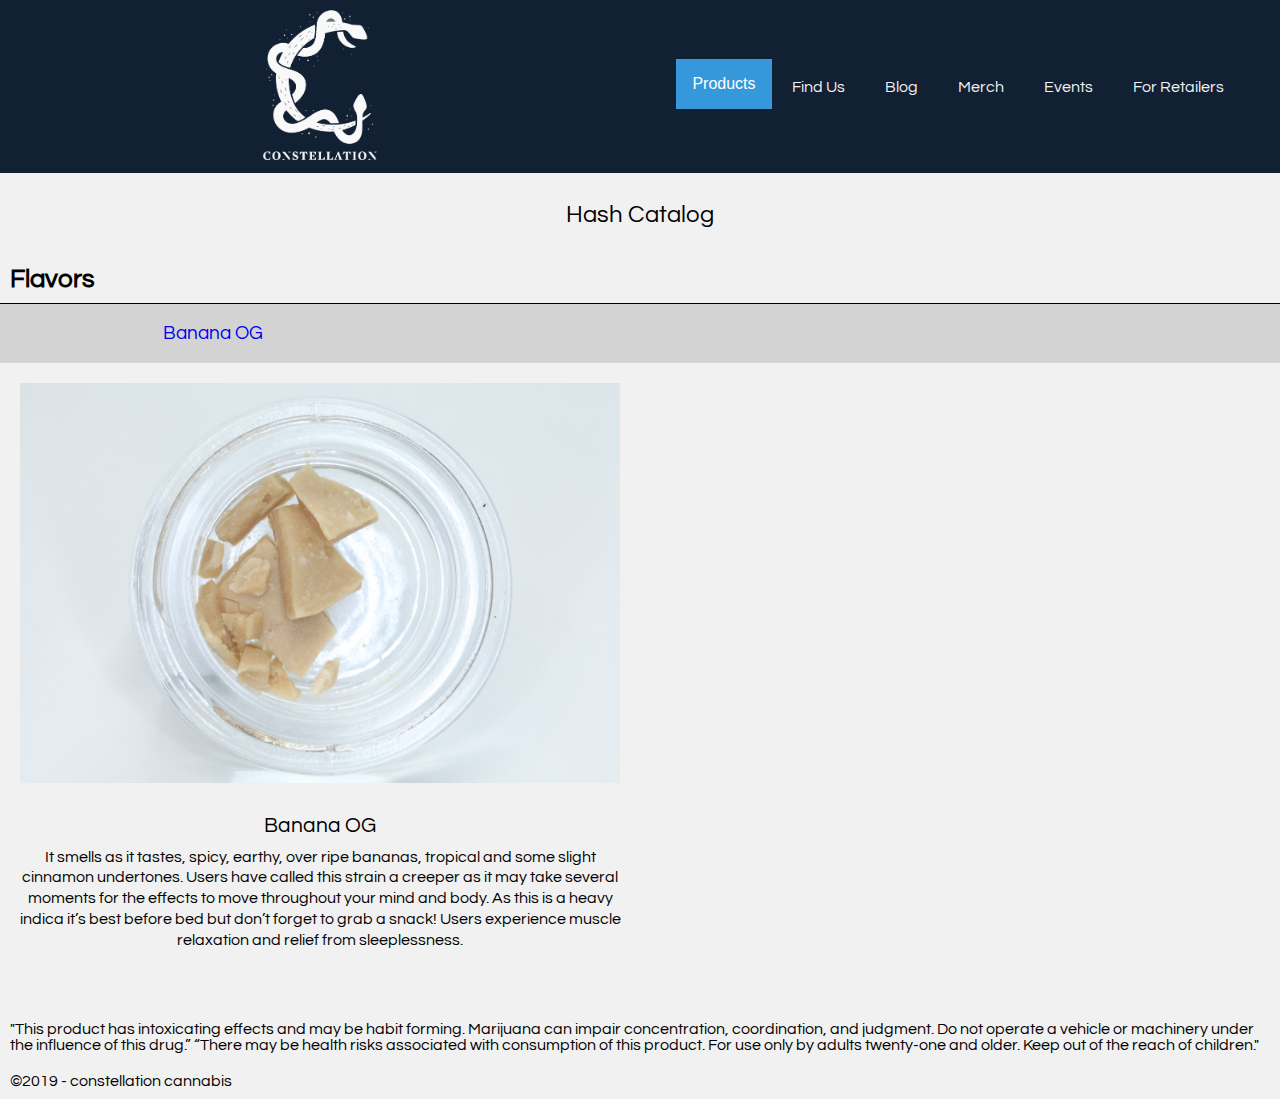
<file: hash.html>
<!DOCTYPE html>
<html lang="en">
<head>
    <meta charset="UTF-8">
    <meta name="viewport" content="width=device-width, initial-scale=1.0">
    <meta http-equiv="X-UA-Compatible" content="ie=edge">
    <link rel="icon" href="./assets/images/icon.png">
    <link href="https://fonts.googleapis.com/css?family=Assistant|Questrial" rel="stylesheet">
    <link href="https://fonts.googleapis.com/css?family=Assistant|Kalam" rel="stylesheet">
    <link rel="stylesheet" href="./assets/css/reset.css">
    <link rel="stylesheet" href="./assets/css/hash.css">
    <title>Constellation</title>
</head>
<body>
    
<div id="myNav" class="overlay">
  <a href="javascript:void(0)" class="closebtn" onclick="closeNav()">&times;</a>
  <div class="overlay-content">
        <div class="dropdown">
                <button onclick="overlayDrop()" class="dropbtn">Products</button>
                <div id="overlayDropdown" class="dropdown-content">
                    <a href="straincatalog.html">Flower</a>
                    <a href="prerolls.html">Prerolls</a>
                    <a href="hash.html">Hash</a>
                    <a href="vape.html">Vape Pens</a>
                </div>
            </div>  
    <a href="findus.html">Find Us</a>
    <a href="#">Blog</a>
    <a href="https://www.snakeswag.com" target="_blank">Merch</a>
    <a href="#">Events</a>
    <a href="retailers.html">For Retailers</a>
  </div>
</div>
<div class="container">
    <header class="header">
        <div class="logo">
            <a href="index.html">
                <img src="./assets/images/logo.png" alt="logo">
            </a>
        </div>
        
        <nav class="nav">
            <ul class="desktop-nav">
                    <div class="dropdown">
                            <button onclick="myFunction()" class="dropbtn">Products</button>
                            <div id="myDropdown" class="dropdown-content">
                                <a href="straincatalog.html">Flower</a>
                                <a href="prerolls.html">Prerolls</a>
                                <a href="hash.html">Hash</a>
                                <a href="vape.html">Vape Pens</a>
                            </div>
                        </div>  
                <li><a href="findus.html">Find Us</a></li>
                <li><a href="">Blog</a></li>
                <li><a href="https://www.snakeswag.com" target="_blank">Merch</a></li>
                <li>  <a href="#">Events</a></li>
                <li> <a href="retailers.html">For Retailers</a></li>
            </ul>

            <img src="./assets/images/menu-button.png" alt="" height="50px" class="menuButton">
        </nav>
      
    </header>

    <div class="strain-catalog">
        <h1>Hash Catalog</h1>
        <div class="catalog-catagories">
                <h2>Flavors</h2>
            <div class="hash-strain-catagory">   
                <ul class="hash-strain-catagory-list">
                   
                    <li><a href="#bananaOg">Banana OG</a></li>
                </ul>
            </div>
        </div>
    </div>

    <div class="container">
        <div class="catalog-grid">

            <div class="catalog-item" id="bananaOg">
                <div class="catalog-img">
                    <img src="./assets/images/hashimages/bananaOG_rosin.jpg" alt="hash-picture">
                </div>
                <div class="catalog-card">
                    <h3 class="strain-name">Banana OG</h3>      
                    <p class="description">
                        It smells as it tastes, spicy, earthy, over ripe bananas, 
                        tropical and some slight cinnamon undertones. Users have called 
                        this strain a creeper as it may take several moments for the 
                        effects to move throughout your mind and body. As this is a heavy
                            indica it’s best before bed but don’t forget to grab a snack! 
                            Users experience muscle relaxation and relief from sleeplessness.
                    </p>
                </div>
            </div>
        
        </div>
    </div>

    <footer>    
        <p>
            "This product has intoxicating effects and may be habit forming. 
            Marijuana can impair concentration, coordination, and judgment. 
            Do not operate a vehicle or machinery under the influence of this 
            drug.” “There may be health risks associated with consumption of 
            this product. For use only by adults twenty-one and older. 
            Keep out of the reach of children."
        </p>
        <p>&copy;2019 - constellation cannabis</p>
    </footer>

</div>
<script src="./assets/js/index.js"></script>
</body>
</html>
</file>
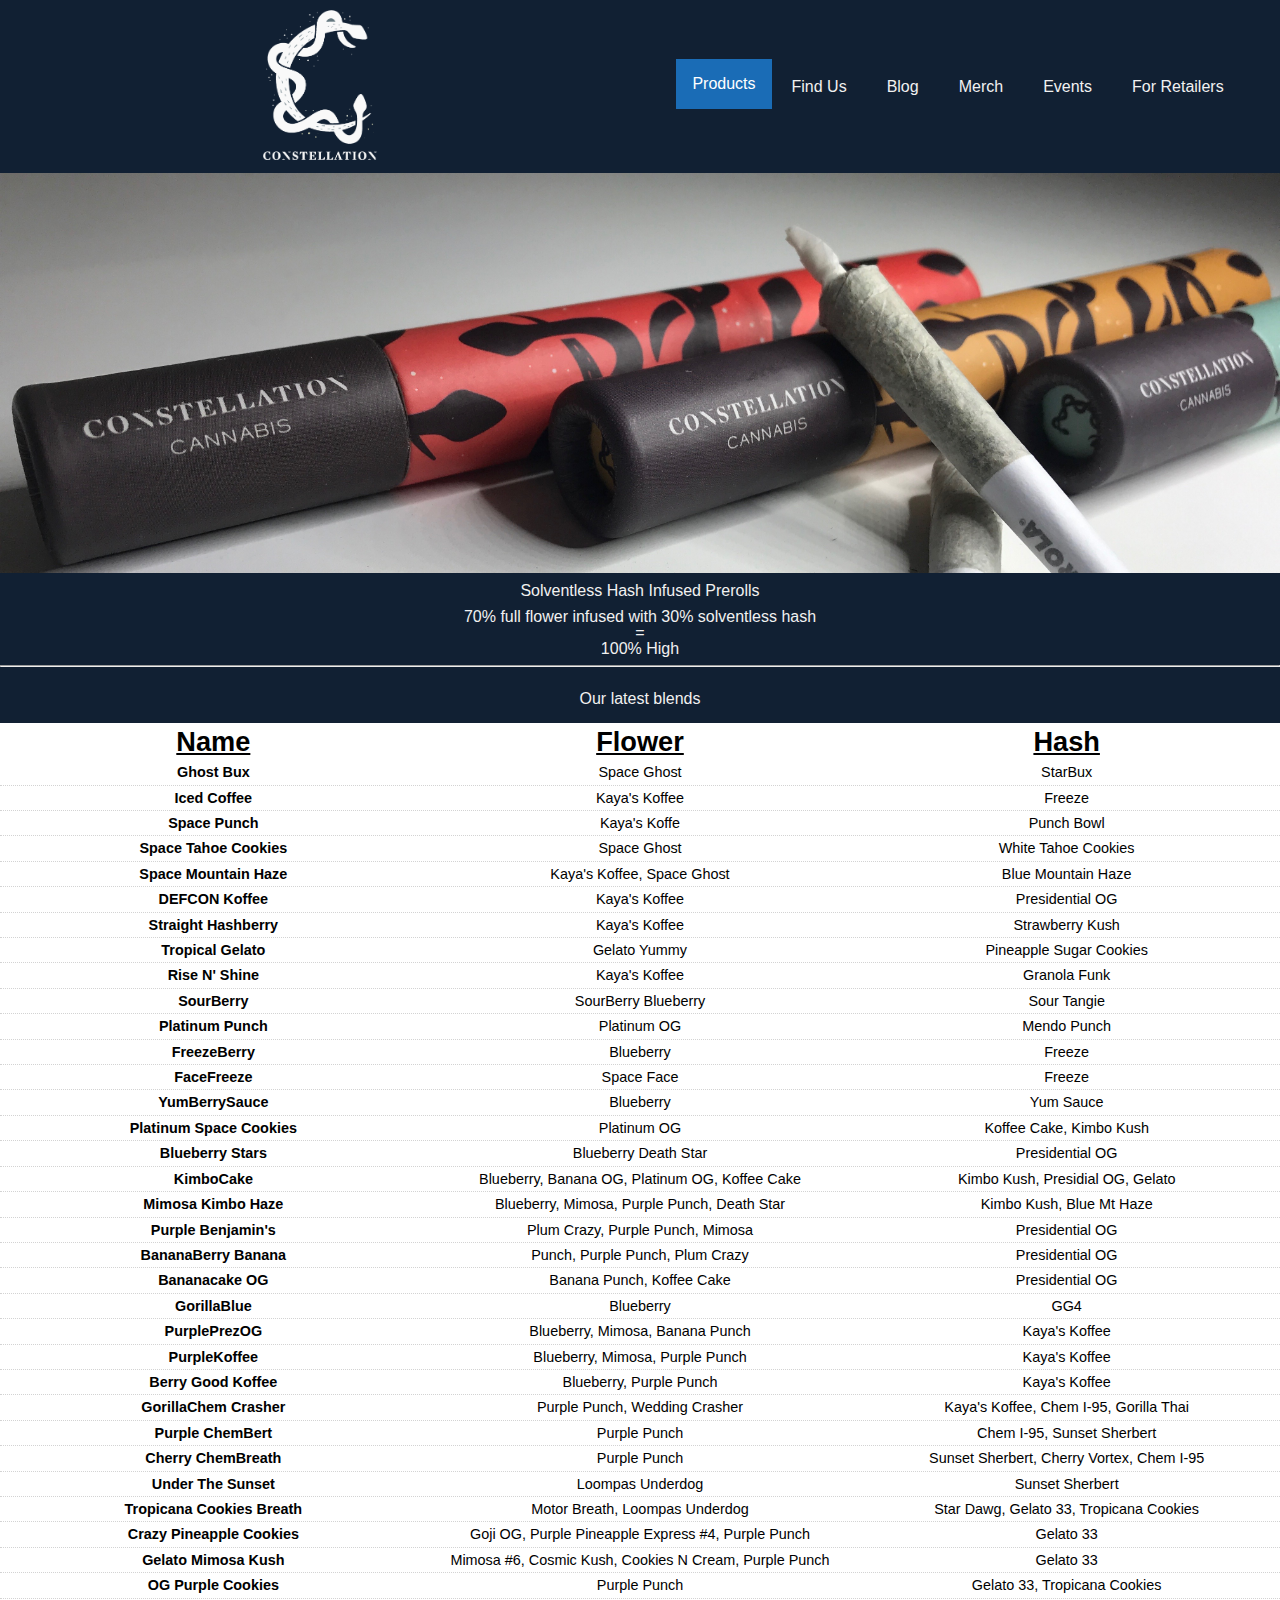
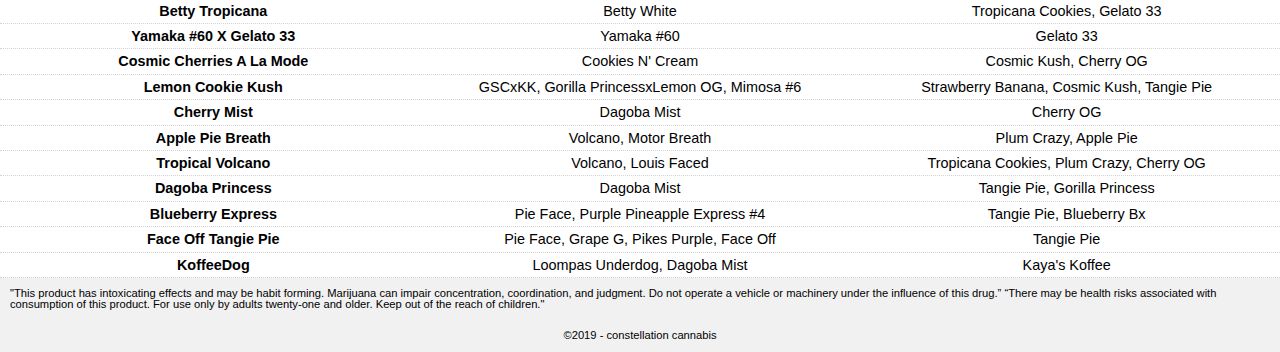
<file: prerolls.html>
<!DOCTYPE html>
<html lang="en">
<head>
    <meta charset="UTF-8">
    <meta name="viewport" content="width=device-width, initial-scale=1.0">
    <meta http-equiv="X-UA-Compatible" content="ie=edge">
    <link rel="icon" href="./assets/images/icon.png">
    <link href="https://fonts.googleapis.com/css?family=Assistant:400,700,800&display=swap" rel="stylesheet">
    <link href="https://fonts.googleapis.com/css?family=Assistant|Kalam" rel="stylesheet">
    <link rel="stylesheet" href="./assets/css/reset.css">
    <link rel="stylesheet" href="./assets/css/style.css">
    <link rel="stylesheet" href="./assets/css/prerolls.css">
    <title>Constellation</title>
</head>
<body>
    
<div id="myNav" class="overlay">
  <a href="javascript:void(0)" class="closebtn" onclick="closeNav()">&times;</a>
  <div class="overlay-content">
      <div class="dropdown">
          <button onclick="overlayDrop()" class="dropbtn">Products</button>
          <div id="overlayDropdown" class="dropdown-content">
              <a href="straincatalog.html">Flower</a>
              <a href="prerolls.html">Prerolls</a>
              <a href="hash.html">Hash</a>
              <a href="vape.html">Vape Pens</a>
          </div>
      </div>  
    <a href="findus.html">Find Us</a>
    <a href="#">Blog</a>
    <a href="https://www.snakeswag.com" target="_blank">Merch</a>
 <a href="events.html">Events</a>
<a href="retailers.html">For Retailers</a>
  </div>
</div>
<div class="container">
    <header class="header">
        <div class="logo">
            <a href="index.html">
                <img src="./assets/images/logo.png" alt="logo">
            </a>
        </div>
        
        <nav class="nav">
            <ul class="desktop-nav">
                <div class="dropdown">
                    <button onclick="myFunction()" class="dropbtn">Products</button>
                    <div id="myDropdown" class="dropdown-content">
                        <a href="straincatalog.html">Flower</a>
                        <a href="prerolls.html">Prerolls</a>
                        <a href="hash.html">Hash</a>
                        <a href="vape.html">Vape Pens</a>
                    </div>
                </div>  
                <li><a href="findus.html">Find Us</a></li>
                <li><a href="">Blog</a></li>
                <li><a href="https://www.snakeswag.com" target="_blank">Merch</a></li>
                <li>  <a href="events.html">Events</a></li>
                <li> <a href="retailers.html">For Retailers</a></li>
            </ul>

            <img src="./assets/images/menu-button.png" alt="" height="50px" class="menuButton">
        </nav>
      
    </header>
<!-- create a table for these  -->
    <div class="preroll-container">
      <div class="preroll-banner"></div>
      <div class="preroll-head">
        <h1>Solventless Hash Infused Prerolls</h1>
        <p>70% full flower infused with 30% solventless hash</p>
        <span>=</span>
        <p>100% High</p>
        <hr>
        <br>
      <p>Our latest blends</p>
      <br>

      </div>
            <table class="preroll-catalog">
                    <thead>
                      <tr>
                        <th>Name</th>
                        <th>Flower</th>
                        <th>Hash</th>
                      </tr>
                    </thead>

                    <tbody>
                      <tr>
                        <td>Ghost Bux</td>
                        <td>Space Ghost </td>
                        <td>StarBux</td>
                      </tr>
                      <tr>
                        <td>Iced Coffee</td>
                        <td>Kaya's Koffee </td>
                        <td> Freeze</td>
                      </tr>
                      <tr>
                        <td>Space Punch</td>
                        <td>Kaya's Koffe </td>
                        <td> Punch Bowl</td>
                      </tr>
                      
                      <tr>
                        <td>Space Tahoe Cookies</td>
                        <td>Space Ghost </td>
                        <td>White Tahoe Cookies</td>
                      </tr>
                     	 
                      <tr>
                        <td>Space Mountain Haze</td>
                        <td>Kaya's Koffee, Space Ghost</td>
                        <td>Blue Mountain Haze</td>
                      </tr>
                      <tr>
                        <td>DEFCON Koffee</td>
                        <td>Kaya's Koffee</td>
                        <td>Presidential OG</td>
                      </tr>
                      <tr>
                        <td>Straight Hashberry</td>
                        <td>Kaya's Koffee</td>
                        <td>Strawberry Kush</td>
                      </tr>
                      <tr>
                        <td>Tropical Gelato</td>
                        <td>Gelato  Yummy</td>
                        <td>Pineapple Sugar Cookies</td>
                      </tr>
                      <tr>
                        <td>Rise N' Shine	</td>
                        <td>Kaya's Koffee</td>
                        <td>Granola Funk</td>
                      </tr>
                      <tr>
                        <td>SourBerry</td>
                        <td>SourBerry	Blueberry</td>
                        <td>Sour Tangie</td>
                      </tr>
                      <tr>
                        <td>Platinum Punch</td>
                        <td>Platinum OG </td>
                        <td>Mendo Punch</td>
                      </tr>
                      <tr>
                          <td>FreezeBerry	</td>
                          <td>Blueberry</td>
                          <td>Freeze</td>
                        </tr>
                      <tr>
                          <td>FaceFreeze </td>
                          <td>Space Face</td>
                          <td>Freeze</td>
                        </tr>
                      <tr>
                          <td>YumBerrySauce	</td>
                          <td>Blueberry</td>
                          <td>Yum Sauce</td>
                        </tr>
                      <tr>
                          <td>Platinum Space Cookies </td>
                          <td>Platinum OG </td>
                          <td>Koffee Cake, Kimbo Kush</td>
                        </tr>
                      <tr>
                          <td>Blueberry Stars	</td>
                          <td>Blueberry  Death Star</td>
                          <td>Presidential OG</td>
                        </tr>
                      <tr>
                          <td>KimboCake	 </td>
                          <td>Blueberry, Banana OG, Platinum OG, Koffee Cake</td>
                          <td>Kimbo Kush, Presidial OG, Gelato</td>
                        </tr>
                      <tr>
                        <td>Mimosa Kimbo Haze	</td>
                        <td> Blueberry, Mimosa, Purple Punch, Death Star</td>
                        <td>Kimbo Kush, Blue Mt Haze</td>
                      </tr>

                      <tr>
                        <td>Purple Benjamin's</td>
                        <td> Plum Crazy, Purple Punch, Mimosa</td>
                        <td>Presidential OG</td>
                      </tr>

                      <tr>
                        <td>BananaBerry	Banana</td>
                        <td> Punch, Purple Punch, Plum Crazy</td>
                        <td>Presidential OG</td>
                      </tr>
                      <tr>
                        <td>Bananacake OG</td>
                        <td> Banana Punch, Koffee Cake </td>
                        <td>Presidential OG</td>
                      </tr>
                      <tr>
                        <td> GorillaBlue	</td>
                        <td>  Blueberry </td>
                        <td>GG4</td>
                      </tr>
                      <tr>
                        <td> PurplePrezOG	</td>
                        <td> Blueberry, Mimosa, Banana Punch </td>
                        <td>Kaya's Koffee</td>
                      </tr>
                      <tr>
                        <td> PurpleKoffee	</td>
                        <td> Blueberry, Mimosa, Purple Punch </td>
                        <td>Kaya's Koffee</td>
                      </tr>
                      <tr>
                        <td> Berry Good Koffee		</td>
                        <td>  Blueberry, Purple Punch </td>
                        <td>Kaya's Koffee</td>
                      </tr>
                      <tr>
                        <td> GorillaChem Crasher</td>
                        <td> Purple Punch, Wedding Crasher</td>
                        <td>Kaya's Koffee, Chem I-95, Gorilla Thai</td>
                      </tr>
                      <tr>
                        <td> Purple ChemBert	</td>
                        <td> Purple Punch</td>
                        <td>Chem I-95, Sunset Sherbert</td>
                      </tr>
                      <tr>
                        <td> Cherry ChemBreath	</td>
                        <td> Purple Punch</td>
                        <td>Sunset Sherbert, Cherry Vortex, Chem I-95 </td>
                      </tr>
                      <tr>
                        <td> Under The Sunset	</td>
                        <td> Loompas Underdog</td>
                        <td>Sunset Sherbert </td>
                      </tr>
                      <tr>
                        <td>  Tropicana Cookies Breath</td>
                        <td>Motor Breath, Loompas Underdog</td>
                        <td>Star Dawg, Gelato 33, Tropicana Cookies</td>
                      </tr>
                      <tr>
                        <td>  Crazy Pineapple Cookies</td>
                        <td>Goji OG, Purple Pineapple Express #4, Purple Punch</td>
                        <td>Gelato 33</td>
                      </tr>
                      <tr>
                        <td>Gelato Mimosa Kush</td>
                        <td>Mimosa #6, Cosmic Kush, Cookies N Cream, Purple Punch</td>
                        <td>Gelato 33</td>
                      </tr>
                      <tr>
                        <td>OG Purple Cookies </td>
                        <td>Purple Punch</td>
                        <td>Gelato 33, Tropicana Cookies</td>
                      </tr>
                      <tr>
                        <td> Betty Tropicana</td>
                        <td>Betty White </td>
                        <td>Tropicana Cookies, Gelato 33</td>
                      </tr>
                      <tr>
                        <td> Yamaka #60 X Gelato 33</td>
                        <td>Yamaka #60 </td>
                        <td>Gelato 33</td>
                      </tr>
                      <tr>
                        <td>Cosmic Cherries A La Mode</td>
                        <td>Cookies N' Cream</td>
                        <td>Cosmic Kush, Cherry OG</td>
                      </tr>
                      <tr>
                        <td>Lemon Cookie Kush</td>
                        <td>GSCxKK, Gorilla PrincessxLemon OG, Mimosa #6</td>
                        <td>Strawberry Banana, Cosmic Kush, Tangie Pie</td>
                      </tr>
                      	 
                      <tr>
                        <td>Cherry Mist</td>
                        <td>Dagoba Mist </td>
                        <td>Cherry OG</td>
                      </tr>
                      <tr>
                        <td>Apple Pie Breath</td>
                        <td>Volcano, Motor Breath </td>
                        <td>Plum Crazy, Apple Pie </td>
                      </tr>
                      <tr>
                        <td>Tropical Volcano</td>
                        <td>Volcano, Louis Faced </td>
                        <td>Tropicana Cookies, Plum Crazy, Cherry OG </td>
                      </tr>
                      <tr>
                        <td>Dagoba Princess</td>
                        <td>Dagoba Mist </td>
                        <td>Tangie Pie, Gorilla Princess </td>
                      </tr>
                      <tr>
                        <td>Blueberry Express</td>
                        <td>Pie Face, Purple Pineapple Express #4 </td>
                        <td>Tangie Pie, Blueberry Bx</td>
                      </tr>
                      <tr>
                        <td>Face Off  Tangie Pie</td>
                        <td>Pie Face, Grape G, Pikes Purple, Face Off </td>
                        <td>Tangie Pie</td>
                      </tr>
                      <tr>
                        <td>KoffeeDog</td>
                        <td>Loompas Underdog, Dagoba Mist </td>
                        <td>Kaya's Koffee</td>
                      </tr>
                    </tbody>
                  </table>
    </div>

    <footer>     
        <p>
            "This product has intoxicating effects and may be habit forming. 
            Marijuana can impair concentration, coordination, and judgment. 
            Do not operate a vehicle or machinery under the influence of this 
            drug.” “There may be health risks associated with consumption of 
            this product. For use only by adults twenty-one and older. 
            Keep out of the reach of children."
        </p>
        <p>&copy;2019 - constellation cannabis</p>
    </footer>

</div>

<script src="./assets/js/index.js"></script>

</body>
</html>
</file>
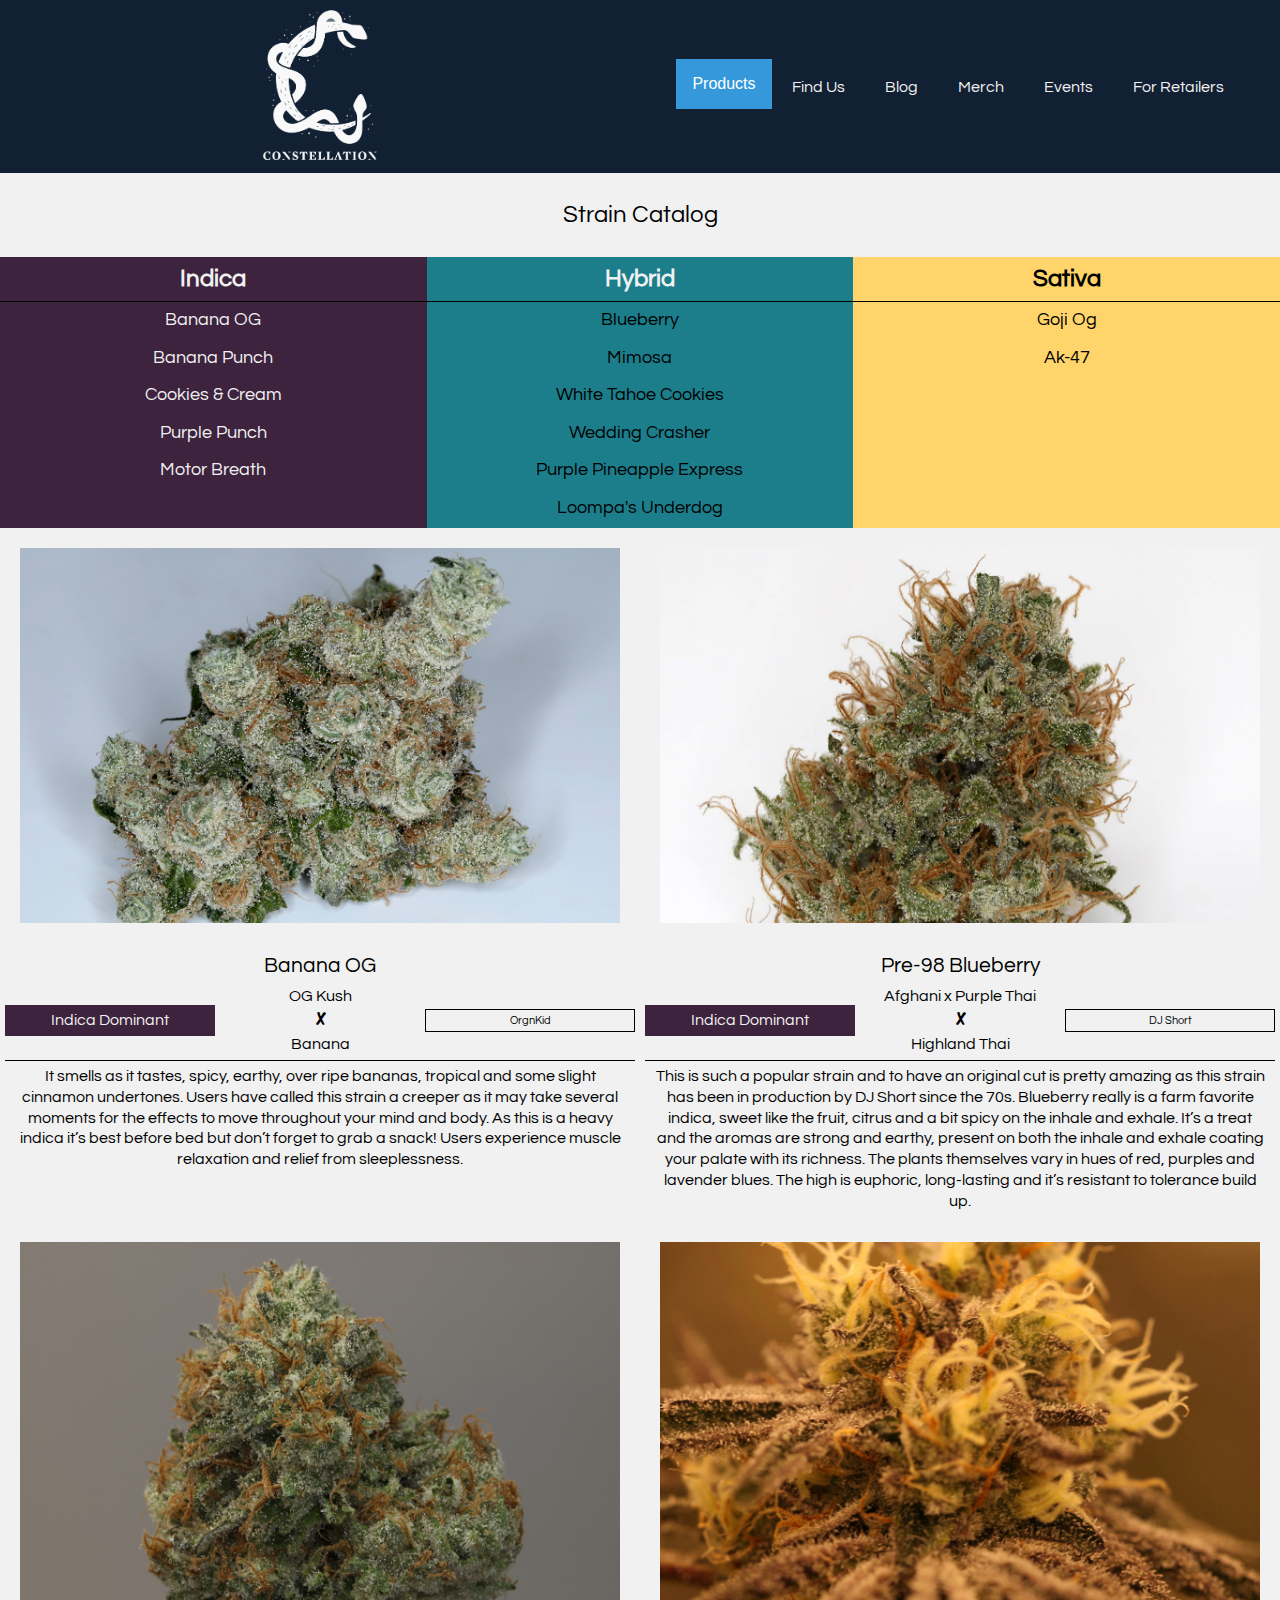
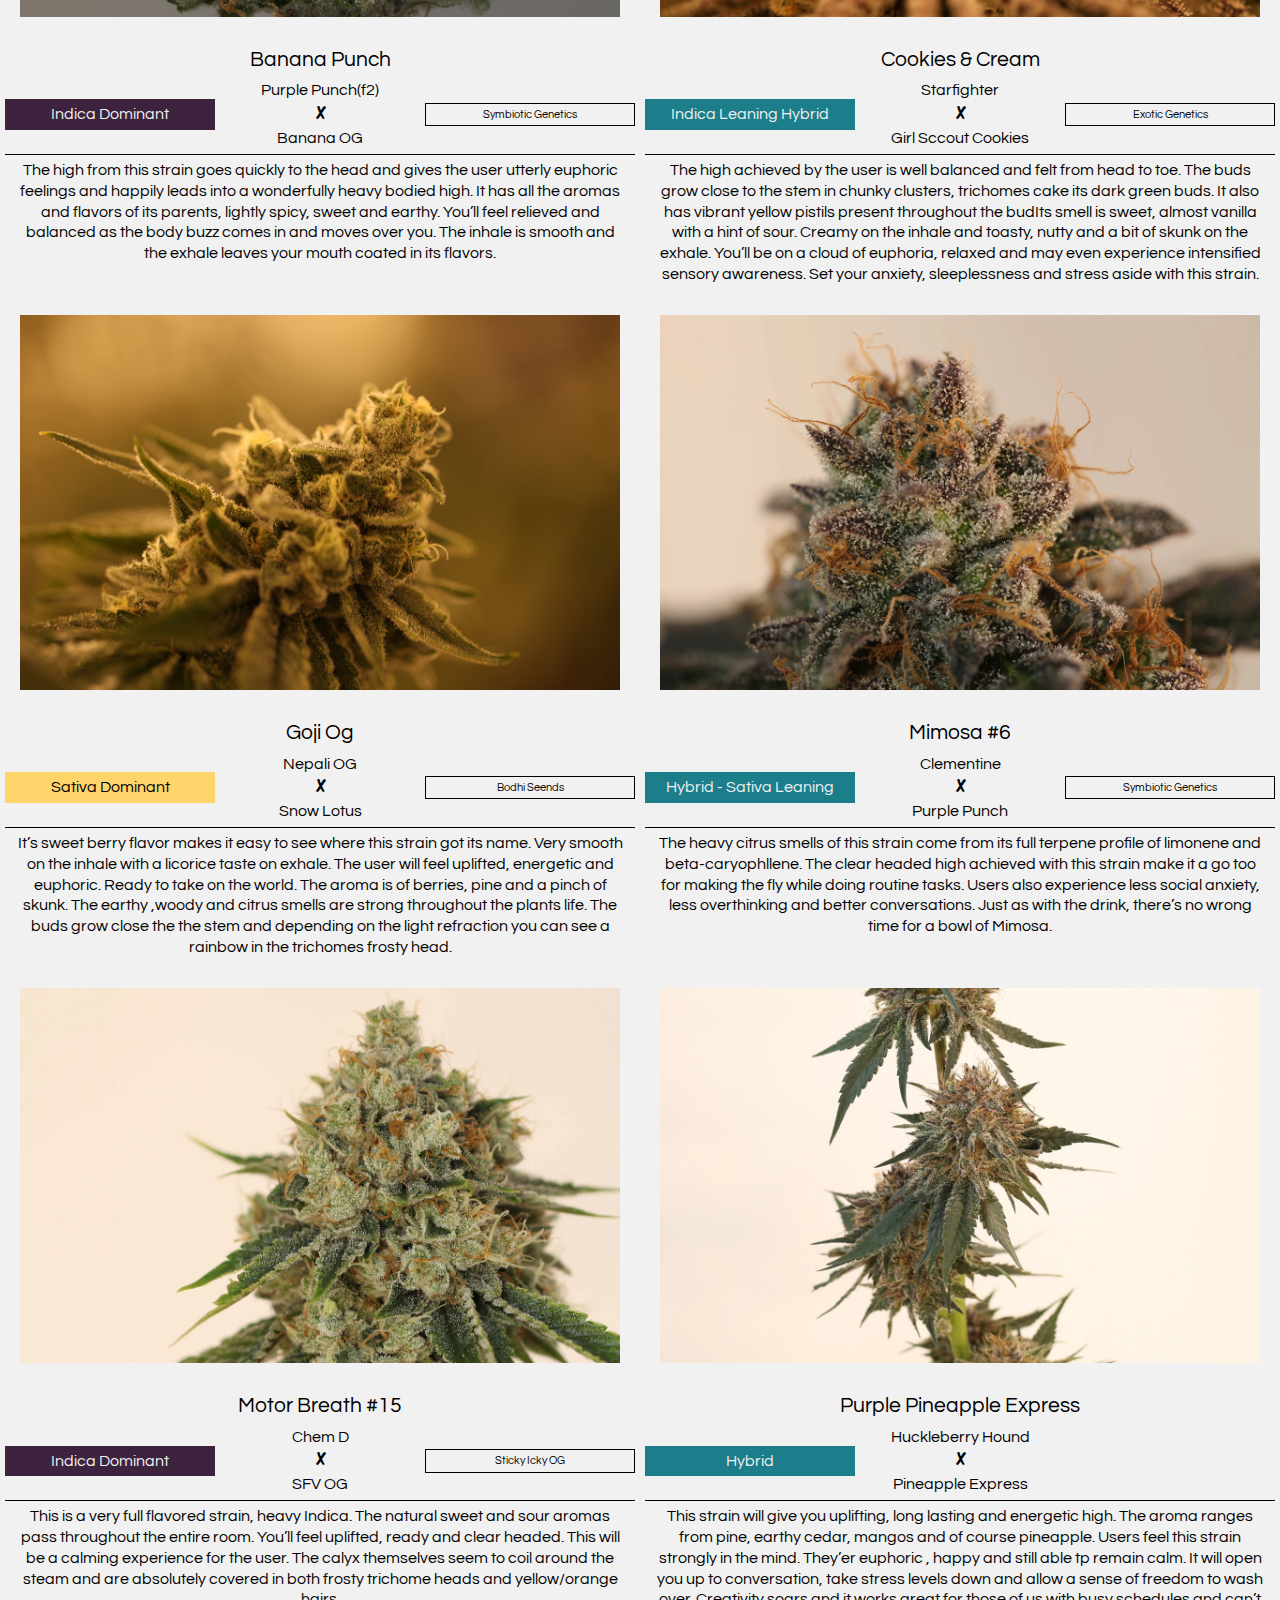
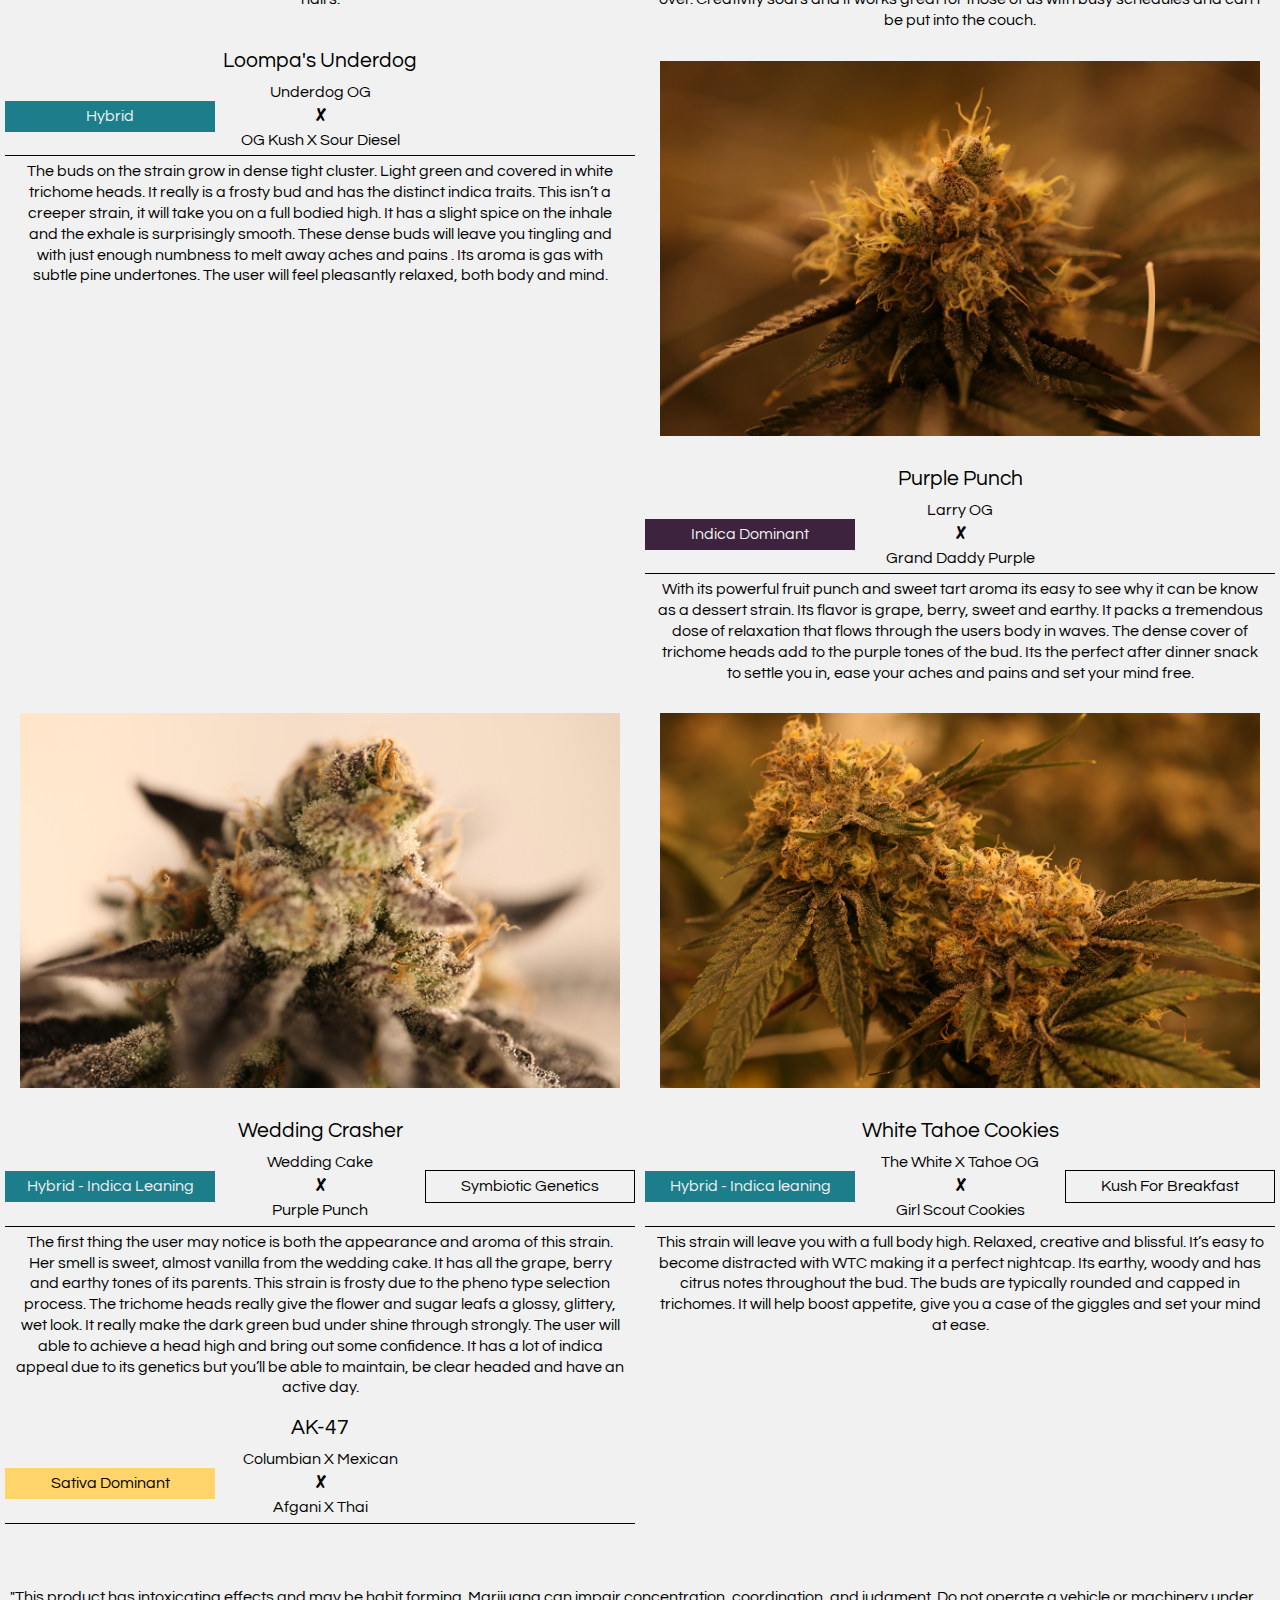
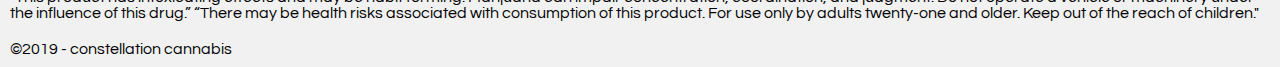
<file: straincatalog.html>
<!DOCTYPE html>
<html lang="en">
<head>
    <meta charset="UTF-8">
    <meta name="viewport" content="width=device-width, initial-scale=1.0">
    <meta http-equiv="X-UA-Compatible" content="ie=edge">
    <link rel="icon" href="./assets/images/icon.png">
    <link href="https://fonts.googleapis.com/css?family=Assistant|Questrial" rel="stylesheet">
    <link href="https://fonts.googleapis.com/css?family=Assistant|Kalam" rel="stylesheet">
    <link rel="stylesheet" href="./assets/css/reset.css">
    <link rel="stylesheet" href="./assets/css/straincatalog.css">
    <title>Constellation</title>
</head>
<body>
    
<div id="myNav" class="overlay">
  <a href="javascript:void(0)" class="closebtn" onclick="closeNav()">&times;</a>
  <div class="overlay-content">
        <div class="dropdown">
                <button onclick="overlayDrop()" class="dropbtn">Products</button>
                <div id="overlayDropdown" class="dropdown-content">
                    <a href="straincatalog.html">Flower</a>
                    <a href="prerolls.html">Prerolls</a>
                    <a href="hash.html">Hash</a>
                    <a href="vape.html">Vape Pens</a>
                </div>
            </div>  
    <a href="findus.html">Find Us</a>
    <a href="#">Blog</a>
    <a href="https://www.snakeswag.com" target="_blank">Merch</a>
    <a href="events.html">Events</a>
<a href="retailers.html">For Retailers</a>
  </div>
</div>
<div class="container">
    <header class="header">
        <div class="logo">
            <a href="index.html">
                <img src="./assets/images/logo.png" alt="logo">
            </a>
        </div>
        
        <nav class="nav">
            <ul class="desktop-nav">
                    <div class="dropdown">
                            <button onclick="myFunction()" class="dropbtn">Products</button>
                            <div id="myDropdown" class="dropdown-content">
                                <a href="straincatalog.html">Flower</a>
                                <a href="prerolls.html">Prerolls</a>
                                <a href="hash.html">Hash</a>
                                <a href="vape.html">Vape Pens</a>
                            </div>
                        </div>  
                <li><a href="findus.html">Find Us</a></li>
                <li><a href="">Blog</a></li>
                <li><a href="https://www.snakeswag.com" target="_blank">Merch</a></li>
                <li>  <a href="events.html">Events</a></li>
                <li> <a href="retailers.html">For Retailers</a></li>
            </ul>

            <img src="./assets/images/menu-button.png" alt="" height="50px" class="menuButton">
        </nav>
      
    </header>

    <div class="strain-catalog">
        <h1>Strain Catalog</h1>

        <div class="catalog-catagories">

            <div class="indica strain-catagory">
                <ul class="strain-catagory-list indica-strains">
                    <h2>Indica</h2>
                    <li><a href="#bananaOg">Banana OG</a></li>
                    <li><a href="#bananaPunch">Banana Punch</a></li>
                    <li><a href="#cookiesncream">Cookies & Cream</a></li>
                    <li><a href="#purplePunch">Purple Punch</a></li>
                    <li><a href="#motorbreath">Motor Breath</a></li>
                </ul>
            </div>
            <div class="hybrid strain-catagory">
                <h2>Hybrid</h2>
                <ul class="strain-catagory-list">
                    <li><a href="#blueberry">Blueberry</a></li>
                    <li><a href="#mimosa">Mimosa</a></li>
                    <li><a href="#whiteTahoeCookies">White Tahoe Cookies</a></li>
                    <li><a href="#weddingCrasher">Wedding Crasher</a></li>
                    <li><a href="#purplePineappleExpress">Purple Pineapple Express</a></li>     
                    <li><a href="#loompas">Loompa's Underdog</a></li>     
                </ul>   
            </div>
            <div class="sativa strain-catagory">
                <h2>Sativa</h2>
                <ul class="strain-catagory-list">
                    <li><a href="#gojiOg">Goji Og</a></li>
                    <li><a href="#ak47">Ak-47</a></li>
                </ul>        
            </div>
        </div>
    </div>


    <div class="container">
        <div class="catalog-grid">


            <div class="catalog-item" id="bananaOg">
                <div class="catalog-img">
                    <img src="./assets/images/strainimages/bananaOg-1280.jpg" alt="strain-picture">
                </div>
                <div class="catalog-card">
                    <h3 class="strain-name">Banana OG</h3>

                    <div class="card-inside">
                        <p class="indica">Indica Dominant</p>
                        <div class="lineage">
                           <p> OG Kush</p> 
                            <span class="x">X</span> 
                            <p> Banana</p> 
                        </div>
                        <div class="breeder">
                            <h4>OrgnKid</h4>
                        </div>
                    </div>
      
                    <p class="description">
                            It smells as it tastes, spicy, earthy, over ripe bananas, 
                            tropical and some slight cinnamon undertones. Users have called 
                            this strain a creeper as it may take several moments for the 
                            effects to move throughout your mind and body. As this is a heavy
                             indica it’s best before bed but don’t forget to grab a snack! 
                             Users experience muscle relaxation and relief from sleeplessness.
                    </p>

                </div>
            </div>
            <div class="catalog-item" id="blueberry">
                    <div class="catalog-img">
                        <img src="./assets/images/strainimages/blueberry-1280.jpg" alt="strain-picture">
                    </div>
                    <div class="catalog-card">
                        <h3 class="strain-name"> Pre-98 Blueberry</h3>
    
                        <div class="card-inside">
                            <p class="indica">Indica Dominant</p>
                            <div class="lineage">
                                  
                               <p>Afghani x Purple Thai</p> 
                                <span class="x">X</span> 
                                <p> Highland Thai  </p> 
                            </div>
                            <div class="breeder">
                                <h4>DJ Short </h4>
                            </div>
                        </div>
          
                        <p class="description">
                                This is such a popular strain and to have an original cut is pretty 
                                amazing as this strain has been in production by DJ Short since the 70s. 
                                Blueberry really is a farm favorite indica, sweet like the fruit, citrus 
                                and a bit spicy on the inhale and exhale. It’s a treat and the aromas are
                                 strong and earthy, present on both the inhale and exhale coating your palate 
                                 with its richness. The plants themselves vary in hues of red, purples and 
                                 lavender blues. The high is euphoric, long-lasting and it’s resistant
                                  to tolerance build up.
                        </p>
    
                    </div>
            </div>
            <div class="catalog-item" id="bananaPunch">
                    <div class="catalog-img">
                        <img src="./assets/images/strainimages/bananaPunch-1280.jpg" alt="strain-picture">
                    </div>
                    <div class="catalog-card">
                        <h3 class="strain-name">Banana Punch</h3>
    
                        <div class="card-inside">
                            <p class="indica">Indica Dominant</p>
                            <div class="lineage">
                                
                               <p>Purple Punch(f2)</p> 
                                <span class="x">X</span> 
                                <p> Banana OG </p> 
                            </div>
                            <div class="breeder">
                                <h4>Symbiotic Genetics</h4>
                            </div>
                        </div>
          
                        <p class="description">
                            The high from this strain goes quickly to the head and gives the
                            user utterly euphoric feelings and happily leads into a wonderfully
                            heavy bodied high. It has all the aromas and flavors of its parents, 
                            lightly spicy, sweet and earthy. You’ll feel relieved and balanced
                            as the body buzz comes in and moves over you. The inhale is 
                            smooth and the exhale leaves your mouth coated in its flavors.
                        </p>
    
                    </div>
            </div>
            <div class="catalog-item" id="cookiesncream">
                    <div class="catalog-img">
                        <img src="./assets/images/strainimages/cookiesNCream-1280.jpg" alt="strain-picture">
                    </div>
                    <div class="catalog-card">
                        <h3 class="strain-name">Cookies & Cream</h3>
    
                        <div class="card-inside">
                            <p class="hybrid">Indica Leaning Hybrid</p>
                            <div class="lineage">
                                
                               <p>Starfighter</p> 
                                <span class="x">X</span> 
                                <p> Girl Sccout Cookies</p> 
                            </div>
                            <div class="breeder">
                                <h4>Exotic Genetics</h4>
                            </div>
                        </div>
          
                        <p class="description">
                                The high achieved by the user is well balanced
                                 and felt from head to toe. The buds grow close to the stem in 
                                 chunky clusters, trichomes cake its dark green buds. It also has vibrant 
                                 yellow pistils present throughout the budIts smell is sweet, almost vanilla 
                                 with a hint of sour. Creamy on the inhale and toasty, nutty and a bit of skunk 
                                 on the exhale. You’ll be on a cloud of euphoria, relaxed and may even experience 
                                 intensified sensory awareness. Set your anxiety, sleeplessness and stress aside
                                  with this strain.
                        </p>
    
                    </div>
            </div>
            <div class="catalog-item" id="gojiOg">
                    <div class="catalog-img">
                        <img src="./assets/images/strainimages/GogiOg-1280.jpg" alt="strain-picture">
                    </div>
                    <div class="catalog-card">
                        <h3 class="strain-name">Goji Og</h3>
    
                        <div class="card-inside">
                            <p class="sativa">Sativa Dominant</p>
                            <div class="lineage">
                                
                               <p>Nepali OG </p> 
                                <span class="x">X</span> 
                                <p> Snow Lotus</p> 
                            </div>
                            <div class="breeder">
                                <h4>Bodhi Seends</h4>
                            </div>
                        </div>
          
                        <p class="description">
                                It’s sweet berry flavor makes it easy to see where this strain got
                                 its name. Very smooth on the inhale with a licorice taste on exhale. 
                                 The user will feel uplifted, energetic and euphoric. Ready to take on the world. 
                                 The aroma is of berries, pine and a pinch of skunk. The earthy ,woody and citrus 
                                 smells are strong throughout the plants life. The buds grow close the the stem 
                                 and depending on the light refraction you can see a rainbow in the trichomes
                                  frosty head.
                        </p>
    
                    </div>
            </div>
            <div class="catalog-item" id="mimosa">
                    <div class="catalog-img">
                        <img src="./assets/images/strainimages/mimosa-1280.jpg" alt="strain-picture">
                    </div>
                    <div class="catalog-card">
                        <h3 class="strain-name">Mimosa #6</h3>
    
                        <div class="card-inside">
                            <p class="hybrid">Hybrid - Sativa Leaning</p>
                            <div class="lineage">
                                
                               <p>Clementine</p> 
                                <span class="x">X</span> 
                                <p> Purple Punch</p> 
                            </div>
                            <div class="breeder">
                                <h4>Symbiotic Genetics</h4>
                            </div>
                        </div>
          
                        <p class="description">
                                The heavy citrus smells of this strain come from its full terpene profile
                                 of limonene and beta-caryophllene. The clear headed high achieved with this 
                                 strain make it a go too for making the fly while doing routine tasks. Users 
                                 also experience less social anxiety, less overthinking and better conversations. 
                                 Just as with the drink, there’s no wrong time for a bowl of Mimosa.
                        </p>
    
                    </div>
            </div>
            <div class="catalog-item" id="motorbreath">
                    <div class="catalog-img">
                        <img src="./assets/images/strainimages/motorbreath-1280.jpg" alt="strain-picture">
                    </div>
                    <div class="catalog-card">
                        <h3 class="strain-name">Motor Breath #15</h3>
    
                        <div class="card-inside">
                            <p class="indica">Indica Dominant</p>
                            <div class="lineage">
                                
                               <p>Chem D</p> 
                                <span class="x">X</span> 
                                <p> SFV OG</p> 
                            </div>
                            <div class="breeder">
                                <h4>Sticky Icky OG</h4>
                            </div>
                        </div>
          
                        <p class="description">
                                This is a very full flavored strain, heavy Indica.
                                 The natural sweet and sour aromas pass throughout the entire room. 
                                 You’ll feel uplifted, ready and clear headed. This will be a calming experience for 
                                 the user. The calyx themselves seem to coil around the steam and are absolutely
                                  covered in both frosty trichome heads and yellow/orange hairs.
                        </p>
    
                    </div>
            </div>
            <div class="catalog-item" id="purplePineappleExpress">
                    <div class="catalog-img">
                        <img src="./assets/images/strainimages/purplepineappleexpress-1280.jpg" alt="strain-picture">
                    </div>
                    <div class="catalog-card">
                        <h3 class="strain-name">Purple Pineapple Express</h3>
    
                        <div class="card-inside">
                            <p class="hybrid">Hybrid</p>
                            <div class="lineage">
                                
                               <p>Huckleberry Hound</p> 
                                <span class="x">X</span> 
                                <p> Pineapple Express</p> 
                            </div>
                            <!-- <div class="breeder">
                                
                            </div> -->
                        </div>
          
                        <p class="description">
                                This strain will give you uplifting, long lasting and energetic high. The aroma ranges
                                 from pine, earthy cedar, mangos and of course pineapple. Users feel this strain 
                                 strongly in the mind. They’er euphoric , happy and still able tp remain calm.
                                  It will open you up to conversation, take stress levels down and allow a sense 
                                  of freedom to wash over. Creativity soars and it works great for those of us with
                                   busy schedules and can’t be put into the couch.
                        </p>
    
                    </div>
            </div>

            <div class="catalog-item" id="loompas">
                    <!-- <div class="catalog-img">
                        <img src="./assets/images/strainimages/ak47-1280.jpg" alt="strain-picture">
                    </div> -->
                    <div class="catalog-card">
                        <h3 class="strain-name">Loompa's Underdog</h3>
    
                        <div class="card-inside">
                            <p class="hybrid">Hybrid</p>
                            <div class="lineage"> 
                                     
                               <p> Underdog OG</p> 
                                <span class="x">X</span> 
                                <p> OG Kush X Sour Diesel</p> 
                            </div>
                            <!-- <div class="breeder">
                                <h4></h4>
                            </div> -->
                        </div>
          
                        <p class="description">
                                The buds on the strain grow in dense tight cluster. 
                                Light green and covered in white trichome heads. 
                                It really is a frosty bud and has the distinct indica traits. 
                                This isn’t a creeper strain, it will take you on a full bodied high. 
                                It has a slight spice on the inhale and the exhale is surprisingly 
                                smooth. These dense buds will leave you tingling and with just enough 
                                numbness to melt away aches and pains . Its aroma is gas with subtle 
                                pine undertones. The user will feel pleasantly relaxed, both body 
                                and mind.
                        </p>
    
                    </div>
                </div>
            <div class="catalog-item" id="purplePunch">
                    <div class="catalog-img">
                        <img src="./assets/images/strainimages/purplePunch-1280.jpg" alt="strain-picture">
                    </div>
                    <div class="catalog-card">
                        <h3 class="strain-name">Purple Punch</h3>
    
                        <div class="card-inside">
                            <p class="indica">Indica Dominant</p>
                            <div class="lineage">
                                
                               <p>Larry OG</p> 
                                <span class="x">X</span> 
                                <p> Grand Daddy Purple</p> 
                            </div>
                            <!-- <div class="breeder">
                                
                            </div> -->
                        </div>
          
                        <p class="description">
                                With its powerful fruit punch and sweet tart aroma its easy to see why it can be
                                 know as a dessert strain. Its flavor is grape, berry, sweet and earthy. 
                                 It packs a tremendous dose of relaxation that flows through the users body
                                  in waves. The dense cover of trichome heads add to the purple tones of the bud. 
                                  Its the perfect after dinner snack to settle you in, ease your aches and pains
                                   and set your mind free.
                        </p>
    
                    </div>
            </div>
            <div class="catalog-item" id="weddingCrasher">
                    <div class="catalog-img">
                        <img src="./assets/images/strainimages/weddingCrasher-1280.jpg" alt="strain-picture">
                    </div>
                    <div class="catalog-card">
                        <h3 class="strain-name">Wedding Crasher</h3>
    
                        <div class="card-inside">
                            <p class="hybrid">Hybrid - Indica Leaning</p>
                            <div class="lineage">
                                
                               <p>Wedding Cake</p> 
                                <span class="x">X</span> 
                                <p> Purple Punch</p> 
                            </div>
                            <div class="breeder">
                                <p>Symbiotic Genetics</p>
                            </div>
                        </div>
          
                        <p class="description">
                                The first thing the user may notice is both the appearance and aroma of this 
                                strain. Her smell is sweet, almost vanilla from the wedding cake. It has all the 
                                grape, berry and earthy tones of its parents. This strain is frosty due to the
                                 pheno type selection process. The trichome heads really give the flower and sugar 
                                 leafs a glossy, glittery, wet look. It really make the dark green bud under 
                                 shine through strongly. The user will able to achieve a head high and bring
                                  out some confidence. It has a lot of indica appeal due to its genetics but
                                   you’ll be able to maintain, be clear headed and have an active day.
                        </p>
    
                    </div>
            </div>
            <div class="catalog-item" id="whiteTahoeCookies">
                    <div class="catalog-img">
                        <img src="./assets/images/strainimages/whiteTahoeCookies-1280.jpg" alt="strain-picture">
                    </div>
                    <div class="catalog-card">
                        <h3 class="strain-name">White Tahoe Cookies</h3>
    
                        <div class="card-inside">
                            <p class="hybrid">Hybrid - Indica leaning</p>
                            <div class="lineage">
                                
                               <p>The White X Tahoe OG</p> 
                                <span class="x">X</span> 
                                <p> Girl Scout Cookies</p> 
                            </div>
                            <div class="breeder">
                                <p>Kush For Breakfast</p>
                            </div>
                        </div>
                        <p class="description">
                                This strain will leave you with a full body high. Relaxed, creative and blissful. 
                                It’s easy to become distracted with WTC making it a perfect nightcap. Its earthy, 
                                woody and has citrus notes throughout the bud. The buds are typically rounded and 
                                capped in trichomes. It will help boost appetite, give you a case of the giggles 
                                and set your mind at ease.
                        </p>
    
                    </div>
            </div>

            <div class="catalog-item" id="ak47">
                <!-- <div class="catalog-img">
                    <img src="./assets/images/strainimages/ak47-1280.jpg" alt="strain-picture">
                </div> -->
                <div class="catalog-card">
                    <h3 class="strain-name">AK-47</h3>

                    <div class="card-inside">
                        <p class="sativa">Sativa Dominant</p>
                        <div class="lineage"> 
                           <p> Columbian X Mexican</p> 
                            <span class="x">X</span> 
                            <p> Afgani X Thai</p> 
                        </div>
                        <!-- <div class="breeder">
                            <h4></h4>
                        </div> -->
                    </div>
      
                    <!-- <p class="description">
                            It smells as it tastes, spicy, earthy, over ripe bananas, 
                            tropical and some slight cinnamon undertones. Users have called 
                            this strain a creeper as it may take several moments for the 
                            effects to move throughout your mind and body. As this is a heavy
                             indica it’s best before bed but don’t forget to grab a snack! 
                             Users experience muscle relaxation and relief from sleeplessness.
                    </p> -->

                </div>
            </div>
        </div>
    </div>

    <footer>
        
        <p>
            "This product has intoxicating effects and may be habit forming. 
            Marijuana can impair concentration, coordination, and judgment. 
            Do not operate a vehicle or machinery under the influence of this 
            drug.” “There may be health risks associated with consumption of 
            this product. For use only by adults twenty-one and older. 
            Keep out of the reach of children."
        </p>
        <p>&copy;2019 - constellation cannabis</p>
    </footer>

</div>



<script src="./assets/js/index.js"></script>
   <!-- ,;;;;;;;;;;;.
 ,;;;;;;;;;`````)
,;;;;;;;;'    (@)               ,',
;;;;;;;;')       \               ,
;;;;;;;;_}       _)            ',
;;;;;;'        _;_______________
`;;;;;        ;_.---------------'
  `;;;         (
    `;.        ) cb 2019-->

</body>
</html>
</file>
<file: assets/css/hash.css>
/* mobile nav styles */
html {
    scroll-behavior: smooth;
  }
  body{
      background-color: #f1f1f1;
    }
    .overlay {
        height: 100%;
        width: 0;
        position: fixed;
        z-index: 3;
        top: 0;
        left: 0;
        background-color: #112033;
        background-color:rgba(15, 31, 50, .95);
        overflow-x: hidden;
        transition: 0.5s;
         font-family: 'Assistant', sans-serif;
    
      }
      
      .overlay-content {
        position: relative;
        top: 25%;
        width: 100%;
        text-align: center;
        margin-top: 30px;
      }
      
      .overlay a {
        padding: 8px;
        text-decoration: none;
        font-size: 36px;
        color: #f1f1f1;
        display: block;
        transition: 0.3s;
        border-bottom:.5px solid #f1f1f1;
      }
    
      .overlay a:last-child{
        border:none;
      }
      
      .overlay a:hover, .overlay a:focus {
        color: #f1f1f1;
      }
      
      .overlay .closebtn {
        position: absolute;
        top: 20px;
        right: 45px;
        font-size: 60px;
      }
    
      .desktop-nav{
        display: none;
    }
  
     .container{  
      width: 100%;
      font-family: 'Questrial', sans-serif;
      }
    
      .header{
          background-color: #112033;
          display: grid;
          grid-template-rows: auto;
          grid-template-columns: 1fr 1fr;
          align-items: center;
      }
    
      .logo{
        display: flex;
        justify-content: center;
      }
    
      .logo  a > img{
        max-height: 100px;
        padding: 10px;
      }
    
      .nav{
        display: flex;
        justify-content: center;
      }
  
        /* Dropdown Button */
  .dropbtn {
    background-color: #3498DB;
    color: white;
    padding: 16px;
    font-size: 16px;
    border: none;
    cursor: pointer;
  }
  
  /* Dropdown button on hover & focus */
  .dropbtn:hover, .dropbtn:focus {
    background-color: #2980B9;
  }
  
  /* The container <div> - needed to position the dropdown content */
  .dropdown {
    position: relative;
    display: inline-block;
  }
  
  /* Dropdown Content (Hidden by Default) */
  .dropdown-content {
    display: none;
    position: absolute;
    background-color: #f1f1f1;
    min-width: 160px;
    box-shadow: 0px 8px 16px 0px rgba(0,0,0,0.2);
    z-index: 3;
  }
  
/* Links inside the dropdown */
.dropdown-content a {
  color: black;
  padding: 12px 16px;
  text-decoration: none;
  display: block;
  font-size: 1.6rem;
}

/* Change color of dropdown links on hover */
.dropdown-content a:hover {background-color: rgb(221, 221, 221)}

/* Show the dropdown menu (use JS to add this class to the .dropdown-content container when the user clicks on the dropdown button) */
.show {
  display:block;
  animation: popout 1s ease;
  -webkit-animation: popout 1s ease;
  margin-left: -30px;
}


@keyframes popout {
  from{transform:scale(0)}
  80%{transform:scale(1.2)}
  to{transform:scale(1)}
}
@-webkit-keyframes popout {
  from{-webkit-transform:scale(0)}
  80%{-webkit-transform:scale(1.2)}
  to{-webkit-transform:scale(1)}
}
  
      .catalog-grid{
        display: grid;
        grid-template-columns: 1fr ;
        grid-template-rows: auto;
      }
  
      .catalog-item{
        max-width: 100%;;
      }
  
      .strain-catalog h2{
        padding: 10px;
        border-bottom: 1px solid black;
      }
  
      .strain-catalog h1{
       text-align: center;
       padding: 30px 0px;
       font-size: 1.5rem;
      }
  
      .strain-catagory{
        text-align: center;
        font-size: 1.1rem;
      }
  
      .strain-catagory-list > li { 
        padding: 10px;
      }
  
      .strain-catagory-list > li >  a{ 
        text-decoration: none;
        color:black
      }
  
      .indica-strains{
        background-color: #3D233E;
        color: #f1f1f1;
      }
  
      .indica-strains li a{
  
        color: #f1f1f1;
      }
  
      .strain-catagory-container{
      display: flex;
      flex-direction: column;
      align-items: center;
      }
  
      .breeder{
      border: 1px solid #000;
      }
  
      .catalog-img > img{
        width: 100%;
      }
  
      .catalog-img {
        padding: 20px;
      }
      .catalog-card{
        text-align: center;
        padding: 5px;
      }
  
      .card-inside{
        display: grid;
        grid-template-columns: 1fr 1fr 1fr;
        align-items: center;
        border-bottom:1px solid #000;
      }
  
      .catalog-card h3{
        padding: 5px 0px;
        font-size: 1.3rem;
  
      }
  
      .sativa{
        background-color: #FFD46B;
        color:black;
      }
  
      .hybrid{
        background-color:#1C7E8B;
        color: #f1f1f1;
      }
  
      .indica{
        background-color: #3D233E;
        color:#f1f1f1;
      }
      .catalog-card h6{
        padding: 5px 0px;
        font-size: 1.3rem;
        font-weight:bold;
  
      }
  
      .catalog-card h4{
        font-size: .7rem;
        padding: 5px 0px;
        
      }
  
      .description {
        font-size: 1.5rem;
      }
  
      .catalog-card p{
        padding: 5px 10px;
        font-size: 1rem;
        line-height: 1.3rem;
      }
  
      .catalog-card span{
        font-family: 'Kalam', cursive;
        font-weight: bold;
      }
   
  
      .catalog-header-inside{
        display: grid; 
        grid-template-columns: 1fr 1fr 1fr;
      }
  
      .x{
        font-family:'Franklin Gothic Medium', 'Arial Narrow', Arial, sans-serif;
        font-weight: bold;
        border:none;
      }
  
      footer{
        margin-top: 50px;
      }
  
      footer p{
        padding: 10px;
      }
  
  
  
  
      @media screen and (max-height: 450px) {
          .overlay a {font-size: 20px}
          .overlay .closebtn {
          font-size: 40px;
          top: 15px;
          right: 35px;
          }
      }
  
  
        @media screen and (min-width: 700px) {
          .menuButton{
              display: none;
          }
      
          .desktop-nav{
            display:flex;
          }
      
          .logo img{
            min-height: 150px;
          }
      
          .desktop-nav li{
            padding:20px;
            text-align: center;   
          }
      
          .desktop-nav li:hover{
            background-color:rgba(255, 255, 255, .4) ; 
          }
      
      
          .desktop-nav li a{ 
            color:#f1f1f1;    
          }
      
          .strain-card{
            top: 80%;
            left: 70%;
        }
      
        .strain-card h1{
          font-size: 2rem;
        }
      
        .strain-card a{
          font-size: 1.8rem;
          margin-left: 25px;
        }
      
        #products2 h3{
          font-size: 2rem;
        }
      
        .retail-logo-grid{
          display: grid;
          grid-template-columns: 1fr 1fr 1fr 1fr 1fr;
          align-items: center;
          justify-items: center;
          background-color: #fff;
        }
      
        .about{
          min-height: 550px;
          background-size:contain;
          background-repeat: no-repeat;
        }
      
        .about-text{
          padding-right: 150px;
        }
      
        .about-text p{
          line-height: 3rem;
          font-size: 1.8rem;
        }
      
        .about-link a{
          font-size: 1.6rem;
        }
  
        .catalog-grid{
          display: grid;
          grid-template-columns: 1fr 1fr;
          grid-template-rows: auto;
        }
  
        .catalog-catagories{
          display: grid;
          grid-template-columns: 1fr;
          }

        .catalog-catagories h2{
          font-size: 1.6rem;
          font-weight: 900;
        }

        .hash-strain-catagory ul{
          background-color:lightgray;
          display: grid;
          grid-template-columns: 1fr 1fr 1fr;


        }
        .hash-strain-catagory ul li{
          background-color:lightgray;
          padding:20px;
          text-align: center;
          text-decoration: none;
          font-size: 1.2rem;

        }
   
      
    }
</file>
<file: assets/css/style.css>
/* mobile nav styles */
html {
  scroll-behavior: smooth;
}
body{
  background-color: #f1f1f1;
}
.overlay {
    height: 100%;
    width: 0;
    position: fixed;
    z-index: 3;
    top: 0;
    left: 0;
    background-color: #112033;
    background-color:rgba(15, 31, 50, .95);
    overflow-x: hidden;
    transition: 0.5s;
     font-family: 'Assistant', sans-serif;

  }
  
  .overlay-content {
    position: relative;
    top: 25%;
    width: 100%;
    text-align: center;
    margin-top: 30px;
  }


  
  .overlay a {
    padding: 8px;
    text-decoration: none;
    font-size: 36px;
    color: #f1f1f1;
    display: block;
    transition: 0.3s;
    border-bottom:.5px solid #f1f1f1;
  }

  .overlay a:last-child{
    border:none;
  }
  
  .overlay a:hover, .overlay a:focus {
    color: #f1f1f1;
  }
  
  .overlay .closebtn {
    position: absolute;
    top: 20px;
    right: 45px;
    font-size: 60px;
  }

  .desktop-nav{
    display: none;
}
/* end mobile nav styles */
 .container{
   width: 100%;
 
font-family: 'Questrial', sans-serif;

  }

  .header{
      background-color: #112033;
      display: grid;
      grid-template-rows: auto;
      grid-template-columns: 1fr 1fr;
      align-items: center;
  }

  .logo{
    display: flex;
    justify-content: center;
  }

  .logo  a > img{
    max-height: 100px;
    padding: 10px;
  }

  .nav{
    display: flex;
    justify-content: center;
  }

  /* Dropdown Button */
.dropbtn {
  background-color: #1a6cb6;
  color: white;
  padding: 16px;
  font-size: 16px;
  border: none;
  cursor: pointer;
}

/* Dropdown button on hover & focus */
.dropbtn:hover, .dropbtn:focus {
  background-color: #2980B9;
}

/* The container <div> - needed to position the dropdown content */
.dropdown {
  position: relative;
  display: inline-block;
}

/* Dropdown Content (Hidden by Default) */
.dropdown-content {
  display: none;
  position: absolute;
  background-color: #f1f1f1;
  min-width: 160px;
  box-shadow: 0px 8px 16px 0px rgba(0,0,0,0.2);
  z-index: 3;
}

/* Links inside the dropdown */
.dropdown-content a {
  color: black;
  padding: 12px 16px;
  text-decoration: none;
  display: block;
  font-size: 1.6rem;
}

/* Change color of dropdown links on hover */
.dropdown-content a:hover {background-color: rgb(221, 221, 221)}

/* Show the dropdown menu (use JS to add this class to the .dropdown-content container when the user clicks on the dropdown button) */
.show {
  display:block;
  animation: popout 1s ease;
  -webkit-animation: popout 1s ease;
  margin-left: -30px;
}


@keyframes popout {
  from{transform:scale(0)}
  80%{transform:scale(1.2)}
  to{transform:scale(1)}
}
@-webkit-keyframes popout {
  from{-webkit-transform:scale(0)}
  80%{-webkit-transform:scale(1.2)}
  to{-webkit-transform:scale(1)}
}
  .products{
      z-index: 1;
      position: relative;
      font-size: 1rem;
      background-color: #f8e2ca;
  
  }

  .products-img > img{
      width:100%;  
  }

  .strain-card{
    z-index: 1;
    position: absolute;
    top: 50%;
    left: 60%;

}

.strain-card h1{
  color:#f1f1f1;
}

.products-card >a{
  color: #000;
}

.products-card > button{
  background: transparent;
  color: #fff;
  border-radius: 5px;
}

.strain-card > a{
  background: #112033;
  color: #fff;
  padding: 10px;
}

.strain-card > h1{
 margin:20px;
}

.products-card > button:hover{
  border: 2px solid black;
}

.products-card{
  z-index: 1;
  position: absolute;
  top: 5%;
  left:5%;
 
}

#products-button{
  top:0%;
}

.products-link {
  background-color: #112033;
  position: absolute;
  top: 75%;
  padding:10px;
  color:#f1f1f1;
}

#products2{
  background-color: #cbd3de;
}

.retail > a > img{
    max-width: 100px;
}

.retailers-header{
  background-color: #f1f1f1;
  display: flex;
  flex-direction: column;
  align-items: center;
}

.retailers-header h1{
  padding: 10px;
}

.retailers-header h5{
  padding: 10px;
}

.retailers-header a{
  background-color: #112033;
  color:#f1f1f1;
  padding: 10px;
}

.retailers-header > img{
  max-width: 40px;
}

.retail-logo-grid{
  display: grid;
  grid-template-columns: 1fr 1fr;
  align-items: center;
  justify-items: center;
  background-color: #fff;
}

.about{
  background-color:#112033;
  display: grid;
  grid-template-columns: 1fr;
  justify-items: center;
}

.about p{
  color:#fff;
}

.about-link > a{
  color: #112033;
  
}

.about-link{
  display: grid;
  grid-template-columns: 1fr 1fr 1fr;
  grid-gap:25px;
  color: #112033;
}

.about-text{
  padding: 20px;
  line-height: 1.5rem;
  width: 60%;
}

.about-text h1{
  color:#f1f1f1;
  text-align: center;
  text-decoration: underline;
}

.social > a > img{
  max-width: 75px;
}

.social{
  display: flex;
  align-items: center;
}

 .leafly{
  background-color: #f1f1f1;
}

footer{
  background-color: #f1f1f1;
  display: flex;
  flex-direction: column;
  justify-content: space-around;
  align-items: center;
}


footer > p{
  font-size: .7rem;
  padding: 10px;
}




body{
  background-color: #112033;
}

#age-modal{
  height: 100vh;
  background-color: #112033;
  flex-direction: column;
  align-items: center;
  justify-content: center;
  font-family: 'Varela Round', sans-serif;
  font-size: 2rem;
  color:#F9F9F9;
  text-align: center;
}

.age-modal-img{
  height: 30vh;
}

.age-buttons{
  padding: 50px 0px;
}

.age-buttons > button{
background: #112033;
border:2px solid #F9F9F9;
font-size: 1rem;
color:#F9F9F9;
font-family: 'Varela Round', sans-serif;
}

.age-buttons > button:hover{
  background: #64777F;
}

.age-modal-img > img{
  height: 100%;
}

#age-modal{
  height: 100vh;
  background-color: #112033;
  flex-direction: column;
  align-items: center;
  justify-content: center;
  font-family: 'Varela Round', sans-serif;
  font-size: 2rem;
  color:#F9F9F9;
  text-align: center;
}

.age-modal-img{
  height: 30vh;
}

.age-buttons{
  padding: 50px 0px;
}

.age-buttons > button{
background: #112033;
border:2px solid #F9F9F9;
font-size: 1rem;
color:#F9F9F9;
font-family: 'Varela Round', sans-serif;
}

.age-buttons > button:hover{
  background: #64777F;
}

.age-modal-img > img{
  height: 100%;
}



@keyframes pulse2 {
  0% {
    background-color: #112033;
  }
  100% {
    background-color: #64777F
  }
}


@keyframes pulse {
  0% {
    background-color: #64777F;
  }
  100% {
    background-color: #112033;
  }
}
  
  @media screen and (max-height: 450px) {
    .overlay a {font-size: 20px}
    .overlay .closebtn {
    font-size: 40px;
    top: 15px;
    right: 35px;
    }
}

/* MAIN DESKTOP STYLES */
  @media screen and (min-width: 700px) {
    .menuButton{
        display: none;
    }

    .desktop-nav{
      display:flex;
    }

    .logo img{
      min-height: 150px;
    }

    .desktop-nav li{
      padding:20px;
      text-align: center;   
    }

    .desktop-nav li:hover{
      background-color:rgba(255, 255, 255, .4) ; 
    }


    .desktop-nav li a{ 
      color:#f1f1f1;    
    }

    .strain-card{
      top: 80%;
      left: 70%;
  }

  .strain-card h1{
    font-size: 2rem;
  }

  .strain-card a{
    font-size: 1.8rem;
    margin-left: 25px;
  }

  #products2 h3{
    font-size: 2rem;
  }

  .retail-logo-grid{
    display: grid;
    grid-template-columns: 1fr 1fr 1fr 1fr 1fr;
    align-items: center;
    justify-items: center;
    background-color: #fff;
  }

  .about{
    min-height: 450px;
    background-size:contain;
    background-repeat: no-repeat;
  }

  .about-text{
    width: 90%;
    text-align: center;
  }

  .about-text p{
    line-height: 3rem;
    font-size: 1.8rem;
    padding-top: 25px;
  }

  .about-text h1{
    font-size: 2.2rem;
  }



  .social-arrow > p{
    color: lightgreen;
    font-size: 1rem;
    padding-top: 5px;
    line-height: 1.5rem;
  }

  .about-link{
    grid-template-columns:1fr 1fr 1fr 1fr 1fr 1fr;
    grid-gap:5px;
    background-color: lightgreen;
    width: 100%;
  }

  .leafly{
    background:none;
  }

  .about-link a{
    font-size: 1.6rem;
  }

  .social{
    justify-content: center;
    padding: 10px;
  }


    }
</file>
<file: assets/css/prerolls.css>
.preroll-head{
    color:#f1f1f1;
    text-align: center;
}

.preroll-head h1{
    padding: 10px;
}

.preroll-head img{
    height: 50px;
    background-color: #f1f1f1
}

.preroll-catalog{ 
    width: 100%;
    text-align: center;
    background-color: white;
}

 th{
    padding: 5px;
    text-decoration: underline;
}

td{
    padding: 5px;
    font-size: .9rem;
}

td:first-child{
    font-weight: 900;
}

tbody > tr {
    border-bottom: .5px dotted lightgray;
}


.preroll-banner{
    width:100%;
    background-image: url("../images/prerolls/prerolls.JPG");
    background-size: cover;
    background-repeat: no-repeat;
    height: 20vh;
}

.preroll-banner img{
    width:100%;
}

/* MAIN DESKTOP STYLES */
@media screen and (min-width: 700px) {
    .preroll-banner{
        min-height: 400px;
    }

    thead{

        font-size: 1.7rem;
        font-weight: bold;
  
    }

    tbody{

        display: grid;
    }


    tr{
        display:grid;
        grid-template-columns:1fr 1fr 1fr;
    }
}
</file>
<file: assets/css/straincatalog.css>
/* mobile nav styles */
html {
  scroll-behavior: smooth;
}
body{
    background-color: #f1f1f1;
  }
  .overlay {
      height: 100%;
      width: 0;
      position: fixed;
      z-index: 3;
      top: 0;
      left: 0;
      background-color: #112033;
      background-color:rgba(15, 31, 50, .95);
      overflow-x: hidden;
      transition: 0.5s;
       font-family: 'Assistant', sans-serif;
  
    }
    
    .overlay-content {
      position: relative;
      top: 25%;
      width: 100%;
      text-align: center;
      margin-top: 30px;
    }
    
    .overlay a {
      padding: 8px;
      text-decoration: none;
      font-size: 36px;
      color: #f1f1f1;
      display: block;
      transition: 0.3s;
      border-bottom:.5px solid #f1f1f1;
    }
  
    .overlay a:last-child{
      border:none;
    }
    
    .overlay a:hover, .overlay a:focus {
      color: #f1f1f1;
    }
    
    .overlay .closebtn {
      position: absolute;
      top: 20px;
      right: 45px;
      font-size: 60px;
    }
  
    .desktop-nav{
      display: none;
  }

   .container{  
    width: 100%;
    font-family: 'Questrial', sans-serif;
    }
  
    .header{
        background-color: #112033;
        display: grid;
        grid-template-rows: auto;
        grid-template-columns: 1fr 1fr;
        align-items: center;
    }
  
    .logo{
      display: flex;
      justify-content: center;
    }
  
    .logo  a > img{
      max-height: 100px;
      padding: 10px;
    }
  
    .nav{
      display: flex;
      justify-content: center;
    }

      /* Dropdown Button */
.dropbtn {
  background-color: #3498DB;
  color: white;
  padding: 16px;
  font-size: 16px;
  border: none;
  cursor: pointer;
}

/* Dropdown button on hover & focus */
.dropbtn:hover, .dropbtn:focus {
  background-color: #2980B9;
}

/* The container <div> - needed to position the dropdown content */
.dropdown {
  position: relative;
  display: inline-block;
}

/* Dropdown Content (Hidden by Default) */
.dropdown-content {
  display: none;
  position: absolute;
  background-color: #f1f1f1;
  min-width: 160px;
  box-shadow: 0px 8px 16px 0px rgba(0,0,0,0.2);
  z-index: 3;
}

/* Links inside the dropdown */
.dropdown-content a {
  color: black;
  padding: 12px 16px;
  text-decoration: none;
  display: block;
  font-size: 1.6rem;
}

/* Change color of dropdown links on hover */
.dropdown-content a:hover {background-color: rgb(221, 221, 221)}

/* Show the dropdown menu (use JS to add this class to the .dropdown-content container when the user clicks on the dropdown button) */
.show {
  display:block;
  animation: popout 1s ease;
  -webkit-animation: popout 1s ease;
  margin-left: -30px;
}


@keyframes popout {
  from{transform:scale(0)}
  80%{transform:scale(1.2)}
  to{transform:scale(1)}
}
@-webkit-keyframes popout {
  from{-webkit-transform:scale(0)}
  80%{-webkit-transform:scale(1.2)}
  to{-webkit-transform:scale(1)}
}
    .catalog-grid{
      display: grid;
      grid-template-columns: 1fr ;
      grid-template-rows: auto;
    }

    .catalog-item{
      max-width: 100%;;
    }

    .strain-catalog h2{
      padding: 10px;
      border-bottom: 1px solid black;
    }

    .strain-catalog h1{
     text-align: center;
     padding: 30px 0px;
     font-size: 1.5rem;
    }

    .strain-catagory{
      text-align: center;
      font-size: 1.1rem;
    }

    .strain-catagory-list > li { 
      padding: 10px;
    }

    .strain-catagory-list > li >  a{ 
      text-decoration: none;
      color:black
    }

    .indica-strains{
      background-color: #3D233E;
      color: #f1f1f1;
    }

    .indica-strains li a{

      color: #f1f1f1;
    }

    .strain-catagory-container{
    display: flex;
    flex-direction: column;
    align-items: center;
    }

    .breeder{
    border: 1px solid #000;
    }

    .catalog-img > img{
      width: 100%;
    }

    .catalog-img {
      padding: 20px;
    }
    .catalog-card{
      text-align: center;
      padding: 5px;
    }

    .card-inside{
      display: grid;
      grid-template-columns: 1fr 1fr 1fr;
      align-items: center;
      border-bottom:1px solid #000;
    }

    .catalog-card h3{
      padding: 5px 0px;
      font-size: 1.3rem;

    }

    .sativa{
      background-color: #FFD46B;
      color:black;
    }

    .hybrid{
      background-color:#1C7E8B;
      color: #f1f1f1;
    }

    .indica{
      background-color: #3D233E;
      color:#f1f1f1;
    }
    .catalog-card h6{
      padding: 5px 0px;
      font-size: 1.3rem;
      font-weight:bold;

    }

    .catalog-card h4{
      font-size: .7rem;
      padding: 5px 0px;
      
    }

    .description {
      font-size: 1.5rem;
    }

    .catalog-card p{
      padding: 5px 10px;
      font-size: 1rem;
      line-height: 1.3rem;
    }

    .catalog-card span{
      font-family: 'Kalam', cursive;
      font-weight: bold;
    }
 

    .catalog-header-inside{
      display: grid; 
      grid-template-columns: 1fr 1fr 1fr;
    }

    .x{
      font-family:'Franklin Gothic Medium', 'Arial Narrow', Arial, sans-serif;
      font-weight: bold;
      border:none;
    }

    footer{
      margin-top: 50px;
    }

    footer p{
      padding: 10px;
    }

   h2{
      font-weight: 900;
      font-size: 1.5rem;
      }




    @media screen and (max-height: 450px) {
        .overlay a {font-size: 20px}
        .overlay .closebtn {
        font-size: 40px;
        top: 15px;
        right: 35px;
        }
    }


      @media screen and (min-width: 700px) {
        .menuButton{
            display: none;
        }
    
        .desktop-nav{
          display:flex;
        }
    
        .logo img{
          min-height: 150px;
        }
    
        .desktop-nav li{
          padding:20px;
          text-align: center;   
        }
    
        .desktop-nav li:hover{
          background-color:rgba(255, 255, 255, .4) ; 
        }
    
    
        .desktop-nav li a{ 
          color:#f1f1f1;    
        }
    
        .strain-card{
          top: 80%;
          left: 70%;
      }
    
      .strain-card h1{
        font-size: 2rem;
      }
    
      .strain-card a{
        font-size: 1.8rem;
        margin-left: 25px;
      }
    
      #products2 h3{
        font-size: 2rem;
      }
    
      .retail-logo-grid{
        display: grid;
        grid-template-columns: 1fr 1fr 1fr 1fr 1fr;
        align-items: center;
        justify-items: center;
        background-color: #fff;
      }
    
      .about{
        min-height: 550px;
        background-size:contain;
        background-repeat: no-repeat;
      }
    
      .about-text{
        padding-right: 150px;
      }
    
      .about-text p{
        line-height: 3rem;
        font-size: 1.8rem;
      }
    
      .about-link a{
        font-size: 1.6rem;
      }

      .catalog-grid{
        display: grid;
        grid-template-columns: 1fr 1fr;
        grid-template-rows: auto;
      }

      .catalog-catagories{
        display: grid;
        grid-template-columns: 1fr 1fr 1fr;
        }
    
    
  }
</file>
